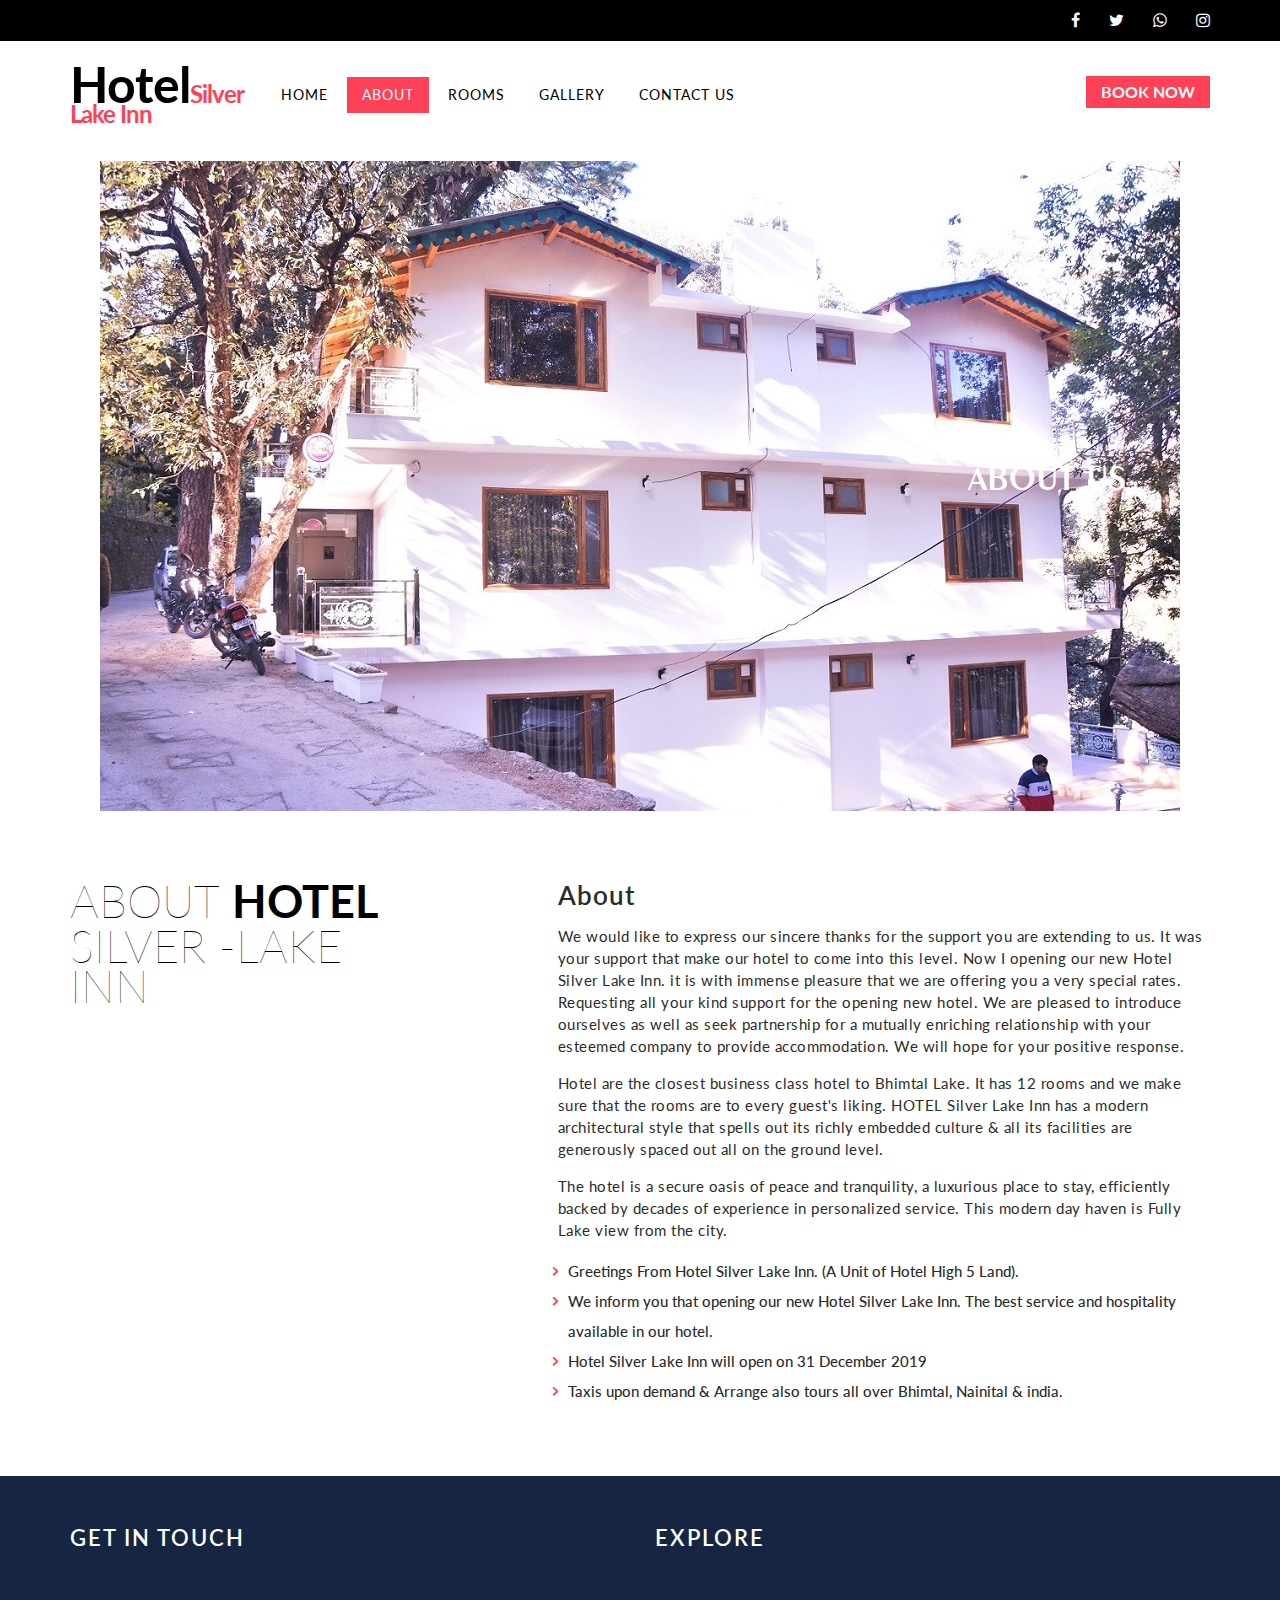
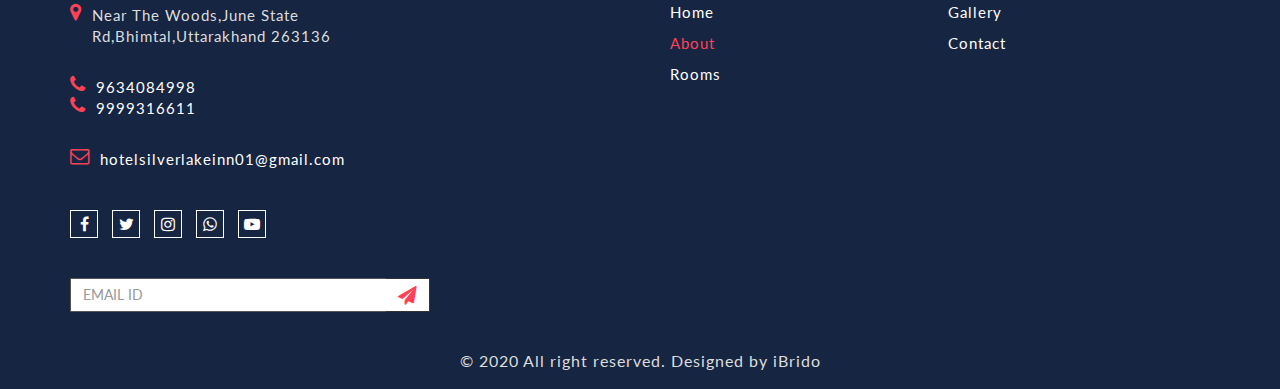
<file: about.html>
<!DOCTYPE html>
<html lang="en">
    <head>
        <meta charset="utf-8">
        <meta http-equiv="X-UA-Compatible" content="IE=edge">
        <meta name="viewport" content="width=device-width, initial-scale=1.0">
        <link rel="icon" href="images/icons/favicon.png"/>
        <title>Hotel Silver Lake Inn</title>

        <!-- Bootstrap core CSS -->
        <link href="css/bootstrap.min.css" rel="stylesheet">
        <link href="font-awesome/css/font-awesome.min.css" rel="stylesheet" type="text/css" />
        <!-- Custom styles for this template -->
        <link href="css/style.css" rel="stylesheet">
        <link href="fonts/antonio-exotic/stylesheet.css" rel="stylesheet">
        <link rel="stylesheet" href="css/lightbox.min.css">
        <link href="css/responsive.css" rel="stylesheet">
        <script src="js/jquery.min.js" type="text/javascript"></script>
        <script src="js/bootstrap.min.js" type="text/javascript"></script>
        <script src="js/lightbox-plus-jquery.min.js" type="text/javascript"></script>
        <script src="js/instafeed.min.js" type="text/javascript"></script>
        <script src="js/custom.js" type="text/javascript"></script>
    </head>
    <body>
        <div id="page">
            <!---header top---->
            <div class="top-header">
                <div class="container">
                    <div class="row">
                        <div class="col-md-6">

                        </div>
                        <div class="col-md-6"><div class="social-grid">
                                <ul class="list-unstyled text-right">
                                    <li><a href="https://www.facebook.com/pages/category/Hotel/Hotel-Silver-lake-inn-104925964373387/"><i class="fa fa-facebook"></i></a></li>
                                    <li><a href="https://mobile.twitter.com/HotelSilverlak1"><i class="fa fa-twitter"></i></a></li>
                                    <li><a href=" https://wa.me/919634084998?text=We%20are%20happy%20that%20you%20give%20us%20a%20chance%20to%20surve%20you%20through%20our%20hospitality"><i class="fa fa-whatsapp"></i></a></li>
                                    <li><a href="https://www.instagram.com/hotel_silver_lake_inn/"><i class="fa fa-instagram"></i></a></li>
                                </ul>
                            </div></div>
                    </div>
                </div>
            </div>
            <!--header--->
            <header class="header-container">
                <div class="container">
                    <div class="top-row">
                        <div class="row">
                            <div class="col-md-2 col-sm-6 col-xs-6">
                                <div id="logo">
                                    <!--<a href="index.html"><img src="images/logo.png" alt="logo"></a>-->
                                    <a href="index.html"><span>Hotel</span>Silver Lake Inn</a>
                                </div>
                            </div>
                            <div class="col-sm-6 visible-sm">
                                <div class="text-right"><button type="button" class="book-now-btn">Book Now</button></div>
                            </div>
                            <div class="col-md-8 col-sm-12 col-xs-12 remove-padd">
                                <nav class="navbar navbar-default">
                                    <div class="navbar-header page-scroll">
                                        <button data-target=".navbar-ex1-collapse" data-toggle="collapse" class="navbar-toggle" type="button">
                                            <span class="sr-only">Toggle navigation</span>
                                            <span class="icon-bar"></span>
                                            <span class="icon-bar"></span>
                                            <span class="icon-bar"></span>
                                        </button>

                                    </div>
                                    <div class="collapse navigation navbar-collapse navbar-ex1-collapse remove-space">
                                        <ul class="list-unstyled nav1 cl-effect-10">
                                            <li><a data-hover="Home" href="index.html"><span>Home</span></a></li>
                                            <li><a data-hover="About"  class="active"><span>About</span></a></li>
                                            <li><a data-hover="Rooms" href="rooms.html"><span>Rooms</span></a></li>
                                            <li><a data-hover="Gallery"  href="gallery.html"><span>Gallery</span></a></li>
                                            <!-- <li><a data-hover="Dinning" href="dinning.html"><span>Dinning</span></a></li>
                                            <li><a data-hover="News" href="news.html"><span>News</span></a></li> -->
                                            <li><a data-hover="Contact Us" href="contact.html"><span>contact Us</span></a></li>
                                        </ul>
                                    </div>
                                </nav>
                            </div>
                            <div class="col-md-2  col-sm-4 col-xs-12 hidden-sm">
                                <div class="text-right"><button type="button" class="book-now-btn">Book Now</button></div>
                            </div>
                        </div>
                    </div>
                </div>
            </header>


            <!--end-->
            <section class="image-head-wrapper" style="background-image: url('images/102.jpg');">
                <div class="inner-wrapper">
                    <h1>About us</h1>
                </div>
            </section>
            <div class="clearfix"></div>


            <section class="about-block">
                <div class="container">
                    <div class="row">
                        <div class="col-md-5 about-left">
                            <p>About  <label>Hotel</label> Silver  <span>-Lake Inn</span></p>
                        </div>
                        <div class="col-md-7 about-right">
                            <h3>About</h3>
                            <p>We would like to express our sincere thanks for the support you are extending to us. It was your support that make our hotel to come into this level. Now I opening our new Hotel Silver Lake Inn. it is with immense pleasure that we are offering you a very special rates. Requesting all your kind support for the opening new hotel. We are pleased to introduce ourselves as well as seek partnership for a mutually enriching relationship with your esteemed company to provide accommodation. We will hope for your positive response.</p>
                            <p>Hotel are the closest business class hotel to Bhimtal Lake. It has 12 rooms and we make sure that the rooms are to every guest's liking. HOTEL Silver Lake Inn has a modern architectural style that spells out its richly embedded culture & all its facilities are generously spaced out all on the ground level.
</p>
<p>The hotel is a secure oasis of peace and tranquility, a luxurious place to stay, efficiently backed by decades of experience in personalized service. This modern day haven is Fully Lake view from the city.
</p>
                            <ul class="list-unstyled list-inline">
                                <li>Greetings From Hotel Silver Lake Inn. (A Unit of Hotel High 5 Land).</li>
                                <li>We inform you that opening our new Hotel Silver Lake Inn. The best service and hospitality available in our hotel.</li>
                                <li>Hotel Silver Lake Inn will open on 31 December 2019</li>
                                <li>Taxis upon demand & Arrange also tours all over Bhimtal, Nainital & india.</li>
                            </ul>
                        </div>
                    </div>
                    <div class="clearfix"> </div>
                </div>
            </section>

            <!---footer--->
            <footer>
                <div class="container">
                    <div class="row">
                        <div class="col-md-4 col-sm-6 col-xs-12 width-set-50">
                            <div class="footer-details">
                                <h4>Get in touch</h4>
                                <ul class="list-unstyled footer-contact-list">
                                    <li>
                                        <i class="fa fa-map-marker fa-lg"></i>
                                        <p>Near The Woods,June State Rd,Bhimtal,Uttarakhand 263136</p>
                                    <li>
                                        <i class="fa fa-phone fa-lg"></i>
                                        
                                        <p><a href="tel:9634084998">9634084998</a></p>
                                        <i class="fa fa-phone fa-lg"></i>
                                        <p><a href="tel:9999316611">9999316611</a></p>
                                    </li>
                                    <li>
                                        <i class="fa fa-envelope-o fa-lg"></i>  
                                        <p><a href="mailto:hotelsilverlakeinn01@gmail.com">hotelsilverlakeinn01@gmail.com</a></p>
                                    </li>
                                </ul>
                                <div class="footer-social-icon">
                                    <a href="https://www.facebook.com/pages/category/Hotel/Hotel-Silver-lake-inn-104925964373387/"><i class="fa fa-facebook"></i></a>
                                    <a href="https://mobile.twitter.com/HotelSilverlak1"><i class="fa fa-twitter"></i></a>
                                    <a href="https://www.instagram.com/hotel_silver_lake_inn/"><i class="fa fa-instagram"></i></a>
                                    <a href="https://wa.me/919634084998?text=We%20are%20happy%20that%20you%20give%20us%20a%20chance%20to%20surve%20you%20through%20our%20hospitality"><i class="fa fa-whatsapp"></i></a>
                                    <a href="https://m.youtube.com/channel/UC_szFK-qGu-v2C6LSM-XnVg"><i class="fa fa-youtube-play"></i></a>
                                </div>
                                <div class="input-group" id="subscribe">
                                    <input type="text" class="form-control subscribe-box" value="" name="subscribe" placeholder="EMAIL ID">
                                    <span class="input-group-btn">
                                        <button type="button" class="btn subscribe-button"><i class="fa fa-paper-plane fa-lg"></i></button>
                                    </span>
                                </div>
                            </div>
                        </div>
                        <div class="col-md-6 col-md-offset-2 col-sm-6 col-xs-12 width-50 width-set-50">
                            <div class="footer-details">
                                <h4>explore</h4>
                                <div class="col-md-6">
                                    <ul class="list-unstyled footer-links">
                                        <li><a href="index.html">Home</a></li>
                                        <li class="active"><a href="about.html">About</a></li class="active">
                                        <li><a href="rooms.html">Rooms</a></li>
                                    </ul>
                                </div>
                                <div class="col-md-6">
                                    <ul class="list-unstyled footer-links">
                                        <li><a href="gallery.html">Gallery</a></li>
                                        <!-- <li><a href="#">Dinning</a></li>
                                        <li> <a href="news.html">News</a></li> -->
                                        <li> <a href="contact.html">Contact</a></li>
                                    </ul>
                                </div>
                            </div>
                        </div>
                        <!-- <div class="col-md-4 col-sm-12 col-xs-12">
                            <div class="footer-details">
                                <h4></h4>
                                <div class="row">
                                    <div class="instagram-images">
                                        <div id="instafeed"></div>
                                    </div>
                                </div>
                            </div>
                        </div> -->
                    </div>

                    <div class="copyright">
                        &copy; 2020 All right reserved. Designed by iBrido<a href=""></a>
                    </div>
                </div>
            </footer>

            <!--back to top--->
            <a style="display: none;" href="javascript:void(0);" class="scrollTop back-to-top" id="back-to-top">
                <span><i aria-hidden="true" class="fa fa-angle-up fa-lg"></i></span>
                <span>Top</span>
            </a>

        </div>
    </body>
</html>
</file>
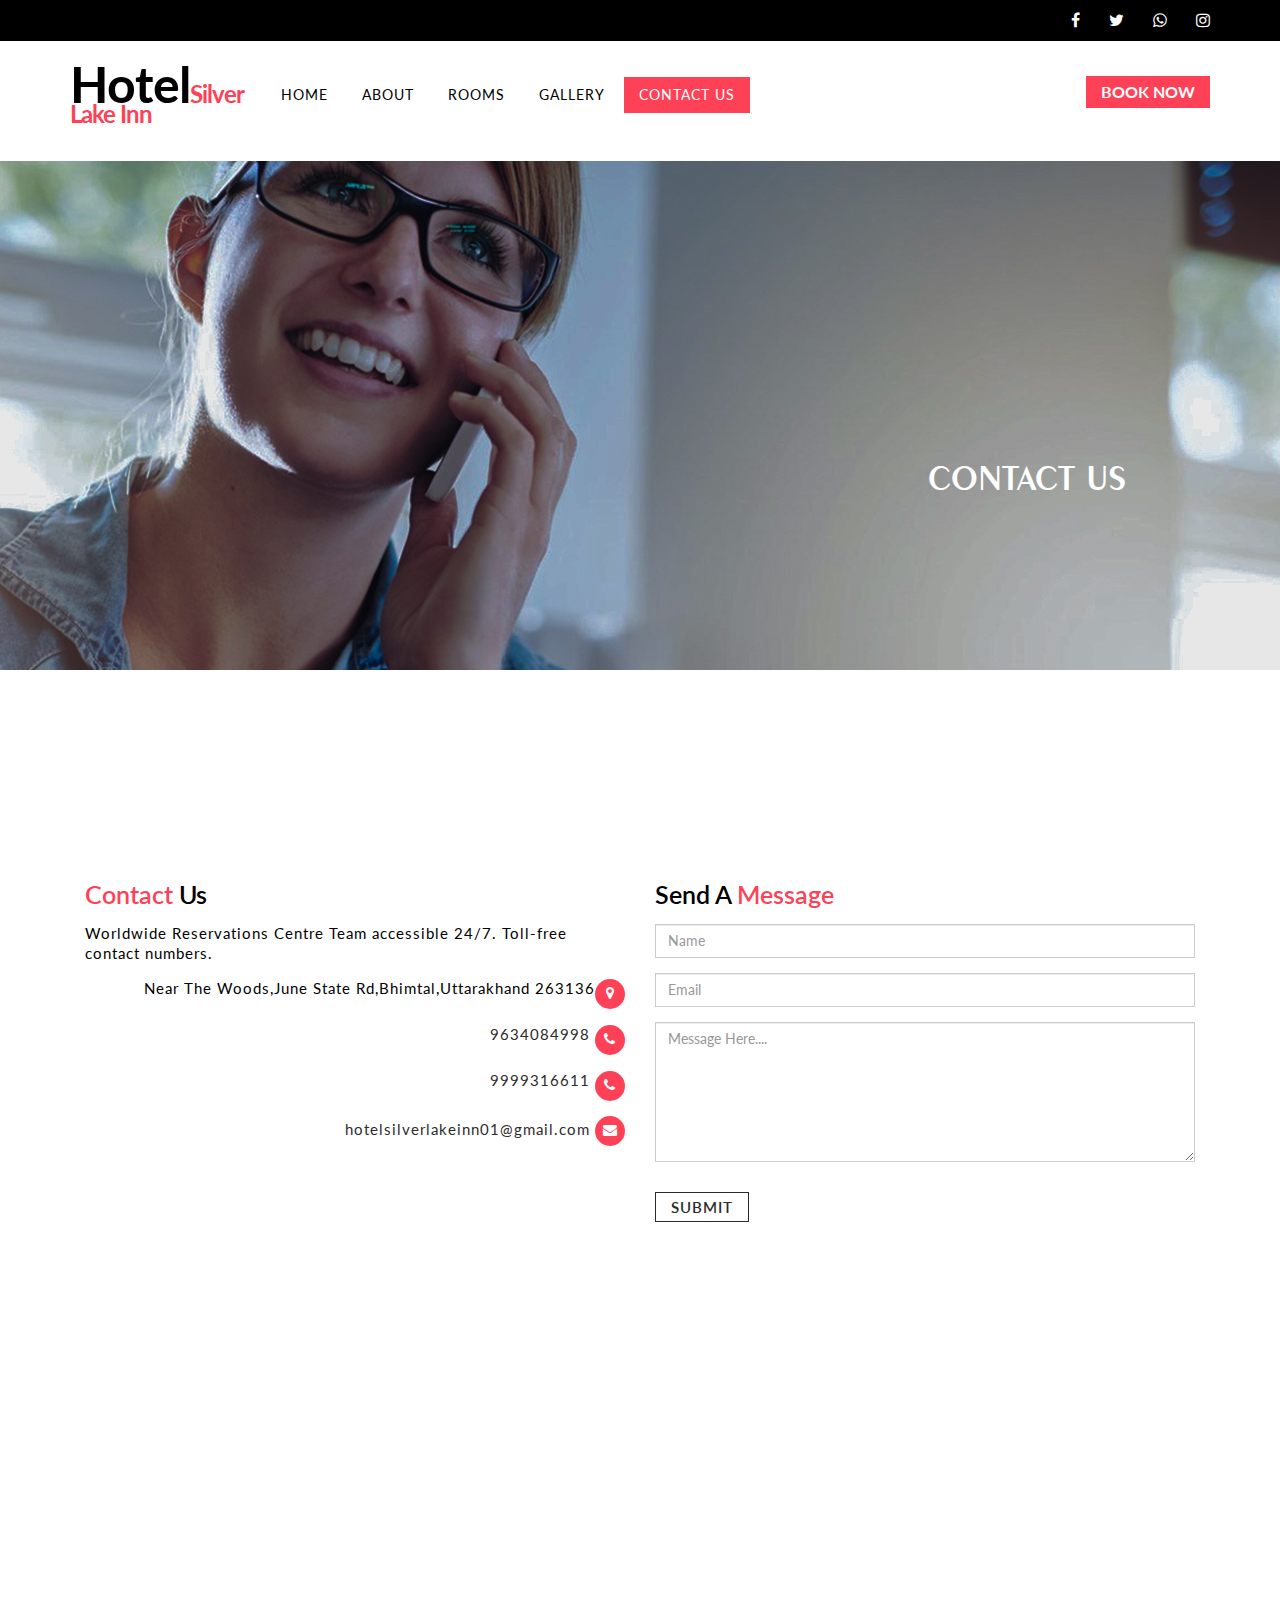
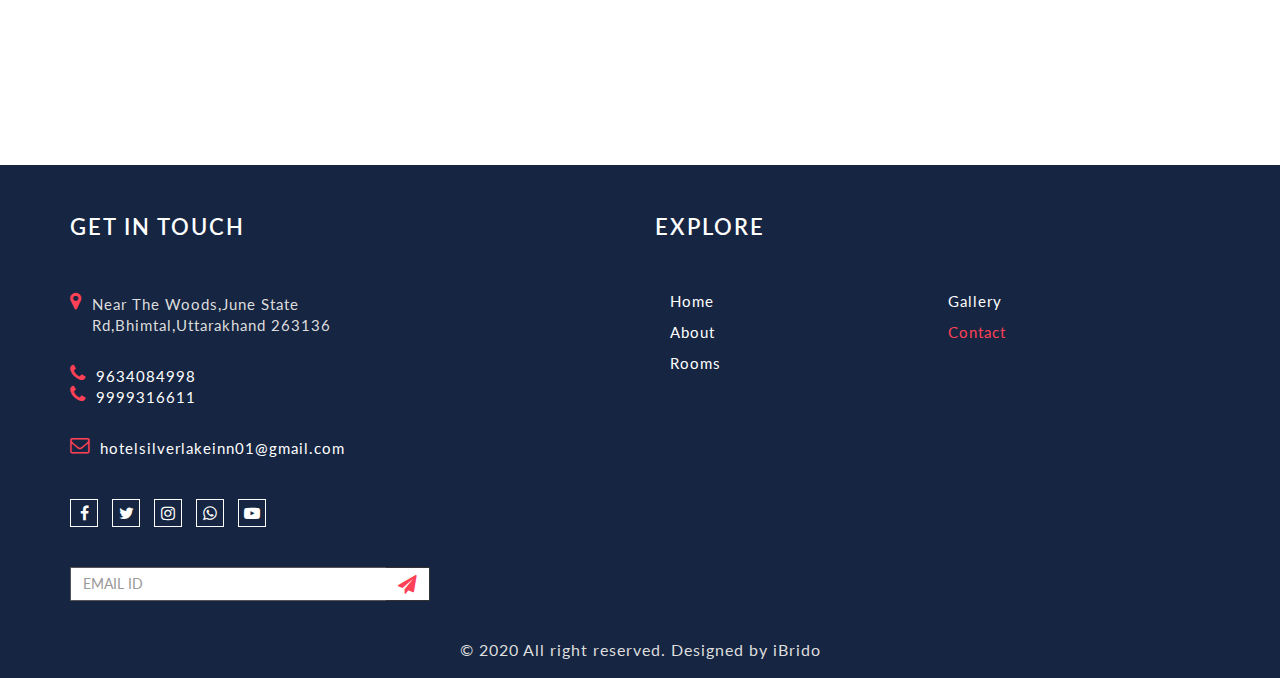
<file: contact.html>
<!--Template Name: vacayhome
File Name: contact.html
Author Name: rahsanshu
Author URI: http://www.rahsanshu.net/
License URI: http://www.rahsanshu.net/license/-->

<!DOCTYPE html>
<html lang="en">
    <head>
        <meta charset="utf-8">
        <meta http-equiv="X-UA-Compatible" content="IE=edge">
        <meta name="viewport" content="width=device-width, initial-scale=1.0">
        <link rel="icon" href="images/icons/favicon.png"/>
        <title>Hotel Silver Lake Inn</title>

        <!-- Bootstrap core CSS -->
        <link href="css/bootstrap.min.css" rel="stylesheet">
        <link href="font-awesome/css/font-awesome.min.css" rel="stylesheet" type="text/css" />
        <!-- Custom styles for this template -->
        <link href="css/style.css" rel="stylesheet">
        <link href="fonts/antonio-exotic/stylesheet.css" rel="stylesheet">
        <link rel="stylesheet" href="css/lightbox.min.css">
        <link href="css/responsive.css" rel="stylesheet">
        <script src="js/jquery.min.js" type="text/javascript"></script>
        <script src="js/bootstrap.min.js" type="text/javascript"></script>
        <script src="js/lightbox-plus-jquery.min.js" type="text/javascript"></script>
        <script src="js/instafeed.min.js" type="text/javascript"></script>
        <script src="js/custom.js" type="text/javascript"></script>
    </head>
    <body>
        <div id="page">
            <!---header top---->
            <div class="top-header">
                <div class="container">
                    <div class="row">
                        <div class="col-md-6">

                        </div>
                        <div class="col-md-6"><div class="social-grid">
                                <ul class="list-unstyled text-right">
                                    <li><a href="https://www.facebook.com/pages/category/Hotel/Hotel-Silver-lake-inn-104925964373387/"><i class="fa fa-facebook"></i></a></li>
                                    <li><a href="https://mobile.twitter.com/HotelSilverlak1"><i class="fa fa-twitter"></i></a></li>
                                    <li><a href=" https://wa.me/919634084998?text=We%20are%20happy%20that%20you%20give%20us%20a%20chance%20to%20surve%20you%20through%20our%20hospitality"><i class="fa fa-whatsapp"></i></a></li>
                                    <li><a href="https://www.instagram.com/hotel_silver_lake_inn/"><i class="fa fa-instagram"></i></a></li>
                                </ul>
                            </div></div>
                    </div>
                </div>
            </div>
            <!--header--->
            <header class="header-container">
                <div class="container">
                    <div class="top-row">
                        <div class="row">
                            <div class="col-md-2 col-sm-6 col-xs-6">
                                <div id="logo">
                                    <!--<a href="index.html"><img src="images/logo.png" alt="logo"></a>-->
                                    <a href="index.html"><span>Hotel</span>Silver Lake Inn</a>
                                </div>
                            </div>
                            <div class="col-sm-6 visible-sm">
                                <div class="text-right"><button type="button" class="book-now-btn">Book Now</button></div>
                            </div>
                            <div class="col-md-8 col-sm-12 col-xs-12 remove-padd">
                                <nav class="navbar navbar-default">
                                    <div class="navbar-header page-scroll">
                                        <button data-target=".navbar-ex1-collapse" data-toggle="collapse" class="navbar-toggle" type="button">
                                            <span class="sr-only">Toggle navigation</span>
                                            <span class="icon-bar"></span>
                                            <span class="icon-bar"></span>
                                            <span class="icon-bar"></span>
                                        </button>

                                    </div>
                                    <div class="collapse navigation navbar-collapse navbar-ex1-collapse remove-space">
                                        <ul class="list-unstyled nav1 cl-effect-10">
                                            <li><a data-hover="Home" href="index.html"><span>Home</span></a></li>
                                            <li><a data-hover="About" href="about.html"><span>About</span></a></li>
                                            <li><a data-hover="Rooms" href="rooms.html"><span>Rooms</span></a></li>
                                            <li><a data-hover="Gallery"  href="gallery.html"><span>Gallery</span></a></li>
                                            <!-- <li><a data-hover="Dinning" href="dinning.html"><span>Dinning</span></a></li>
                                            <li><a data-hover="News" href="news.html"><span>News</span></a></li> -->
                                            <li><a data-hover="Contact Us" class="active"><span>contact Us</span></a></li>
                                        </ul>
                                    </div>
                                </nav>
                            </div>
                            <div class="col-md-2  col-sm-4 col-xs-12 hidden-sm">
                                <div class="text-right"><button type="button" class="book-now-btn">Book Now</button></div>
                            </div>
                        </div>
                    </div>
                </div>
            </header>


            <!--end-->
            <section class="image-head-wrapper" style="background-image: url('images/banner4.jpg');">
                <div class="inner-wrapper">
                    <h1>Contact Us</h1>
                </div>
            </section>
            <div class="clearfix"></div>


            <section class="contact-block">
                <div class="container">
                    <div class="col-md-6 contact-left-block">
                        <h3><span>Contact </span>Us</h3>
                        <p class="text-left">Worldwide Reservations Centre Team accessible 24/7. Toll-free contact numbers.</p>
                        <p class="text-right">Near The Woods,June State Rd,Bhimtal,Uttarakhand 263136<i class="fa fa-map-marker fa-lg"></i></p>
                        <p class="text-right"><a href="tel:9999316611">9634084998 <i class="fa fa-phone fa-lg"></i></a></p>
                        <p class="text-right"><a href="tel:9999316611">9999316611 <i class="fa fa-phone fa-lg"></i></a></p>
                        <p class="text-right"><a href="mailto:hotelsilverlakeinn01@gmail.com">hotelsilverlakeinn01@gmail.com <i class="fa fa-envelope"></i></a></p>
                    </div>
                    <div class="col-md-6 contact-form">
                        <h3>Send a <span>Message</span></h3>
                        <form action="#" method="post">
                            <input type="text" class="form-control" name="Name" placeholder="Name" required="">
                            <input type="email" class="form-control" name="Email" placeholder="Email" required="">
                            <textarea class="form-control" name="Message" placeholder="Message Here...." required=""></textarea>
                            <input type="submit" class="submit-btn" value="Submit">
                        </form>
                    </div>
                    <div class="clearfix"></div>
                </div>
            </section>

            <!---map--->
            <section class="offspace-70">
                <div class="map">
                    <div class="container">
                        <!-- <iframe src="https://www.google.com/maps/embed?pb=!1m18!1m12!1m3!1d101257.12284776446!2d-77.56330202084071!3d37.52477641775529!2m3!1f0!2f0!3f0!3m2!1i1024!2i768!4f13.1!3m3!1m2!1s0x89b111095799c9ed%3A0xbfd83e6de2423cc5!2sRichmond%2C+VA%2C+USA!5e0!3m2!1sen!2sin!4v1488891294599"  frameborder="0" style="border:0; width: 100%; height: 400px" allowfullscreen></iframe> -->
                        <!-- <iframe src="https://www.google.com/maps/embed?pb=!1m18!1m12!1m3!1d27821.83588171968!2d79.5360265394066!3d29.348922706985924!2m3!1f0!2f0!3f0!3m2!1i1024!2i768!4f13.1!3m3!1m2!1s0x39a098214690ff0d%3A0x3adc3244429741dc!2sBhimtal%2C%20Uttarakhand%20263136!5e0!3m2!1sen!2sin!4v1577534870801!5m2!1sen!2sin" width="100%" height="400" frameborder="0" style="border:0;" allowfullscreen=""></iframe> -->
                        <iframe src="https://www.google.com/maps/embed?pb=!1m14!1m8!1m3!1d13911.005491770267!2d79.5551158!3d29.3482814!3m2!1i1024!2i768!4f13.1!3m3!1m2!1s0x0%3A0x8380b020355605af!2sHotel%20Silver%20Lake%20Inn!5e0!3m2!1sen!2sin!4v1578911443024!5m2!1sen!2sin" width="100%" height="400" frameborder="0" style="border:0;" allowfullscreen=""></iframe>
                    </div>
                </div>
            </section>
            <!---footer--->
            <footer>
                <div class="container">
                    <div class="row">
                        <div class="col-md-4 col-sm-6 col-xs-12 width-set-50">
                            <div class="footer-details">
                                <h4>Get in touch</h4>
                                <ul class="list-unstyled footer-contact-list">
                                    <li>
                                        <i class="fa fa-map-marker fa-lg"></i>
                                        <p>Near The Woods,June State Rd,Bhimtal,Uttarakhand 263136</p>
                                    </li>
                                    <li>
                                        <i class="fa fa-phone fa-lg"></i>
                                        
                                        <p><a href="tel:9634084998">9634084998</a></p>
                                        <i class="fa fa-phone fa-lg"></i>
                                        <p><a href="9999316611">9999316611</a></p>
                                        
                                    </li>
                                    <li>
                                        <i class="fa fa-envelope-o fa-lg"></i>  
                                        <p><a href="mailto:hotelsilverlakeinn01@gmail.com">hotelsilverlakeinn01@gmail.com</a></p>
                                    </li>
                                </ul>
                                <div class="footer-social-icon">
                                    <a href="https://www.facebook.com/pages/category/Hotel/Hotel-Silver-lake-inn-104925964373387/"><i class="fa fa-facebook"></i></a>
                                    <a href="https://mobile.twitter.com/HotelSilverlak1"><i class="fa fa-twitter"></i></a>
                                    <a href="https://www.instagram.com/hotel_silver_lake_inn/"><i class="fa fa-instagram"></i></a>
                                    <a href="https://wa.me/919634084998?text=We%20are%20happy%20that%20you%20give%20us%20a%20chance%20to%20surve%20you%20through%20our%20hospitality"><i class="fa fa-whatsapp"></i></a>
                                    <a href="https://m.youtube.com/channel/UC_szFK-qGu-v2C6LSM-XnVg"><i class="fa fa-youtube-play"></i></a>
                                </div>
                                <div class="input-group" id="subscribe">
                                    <input type="text" class="form-control subscribe-box" value="" name="subscribe" placeholder="EMAIL ID">
                                    <span class="input-group-btn">
                                        <button type="button" class="btn subscribe-button"><i class="fa fa-paper-plane fa-lg"></i></button>
                                    </span>
                                </div>
                            </div>
                        </div>
                        <div class="col-md-6 col-md-offset-2 col-sm-6 col-xs-12 width-50 width-set-50">
                            <div class="footer-details">
                                <h4>explore</h4>
                                <div class="col-md-6">
                                    <ul class="list-unstyled footer-links">
                                        <li><a href="index.html">Home</a></li>
                                        <li><a href="about.html">About</a></li>
                                        <li><a href="rooms.html">Rooms</a></li>
                                    </ul>
                                </div>
                                <div class="col-md-6">
                                    <ul class="list-unstyled footer-links">
                                        <li><a href="gallery.html">Gallery</a></li>
                                        <!-- <li><a href="#">Dinning</a></li>
                                        <li> <a href="news.html">News</a></li> -->
                                        <li class="active"><a href="contact.html">Contact</a></li class="active">
                                    </ul>
                                </div>
                            </div>
                        </div>
                        <!-- <div class="col-md-4 col-sm-12 col-xs-12">
                            <div class="footer-details">
                                <h4></h4>
                                <div class="row">
                                    <div class="instagram-images">
                                        <div id="instafeed"></div>
                                    </div>
                                </div>
                            </div>
                        </div> -->
                    </div>

                    <div class="copyright">
                        &copy; 2020 All right reserved. Designed by iBrido<a href=""></a>
                    </div>

                </div>
            </footer>

            <!--back to top--->
            <a style="display: none;" href="javascript:void(0);" class="scrollTop back-to-top" id="back-to-top">
                <span><i aria-hidden="true" class="fa fa-angle-up fa-lg"></i></span>
                <span>Top</span>
            </a>

        </div>
    </body>
</html>
</file>
<file: css/style.css>
/*
Template Name: vacayhome
File Name: style.css
*/

/*@import url('https://fonts.googleapis.com/css?family=Cabin:400,500,600,700');*/
@import url('https://fonts.googleapis.com/css?family=Lato:400,700,900');

html, body {
    height: 100%;
    margin: 0;
    padding: 0;
}
body {
    background-color: #fff;
    color: #2b2b2b;
    /*font-family: 'Cabin', sans-serif;*/
    font-family: 'Lato', sans-serif;
    font-size: 14px;
    line-height: 16px;
    min-width: 320px;
    /*overflow: hidden;*/
    width: 100%;
}
* {
    margin: 0;
    padding: 0;
}
h1,h2,h3,h4,h5,h6,p{
    margin: 0
}

html, html a {
    -webkit-font-smoothing: antialiased;
    text-shadow: 1px 1px 1px rgba(0,0,0,0.004);

}
a, button {
    text-decoration: none;
    cursor: pointer;
}
a{
    color: #2b2b2b;
}
a, a:hover, a:focus, button:hover, button:focus {
    outline: 0 none !important;
    text-decoration: none;
}
a:focus ,a:hover{
    color: #ff4157;
}
ul{
    margin: 0;
    padding: 0;
}
#page{
    overflow: hidden;
}
.remove-padd{
    padding-left: 0;
    padding-right: 0;
}
.offspace-15{
    margin-top: 15px;
}
.offspace-45{
    margin-top: 45px;
}
/*top header*/
.top-header {
    background: #000 none repeat scroll 0 0;
    padding: 12px 0;
}
.social-grid li a {
    color: #fff;
    display: inline-block;
    font-size: 16px;
    text-align: center;
}
.social-grid li a:hover{
    color: #ff4157;
}
.social-grid li + li{
    margin-left: 25px;
}
.info-block{
    color: #fff;
}
.info-block .fa {
    margin-right: 15px;
}
/*navbar*/
.navbar-default {
    background-color: rgba(0,0,0,0);
    border-color: rgba(0,0,0,0);
}
.navbar{
    min-height: 35px;
    margin-bottom: 0;
}
.navigation .nav1 li {
    display: inline;
    position: relative;
}
/*.navigation .nav1 li a {
    color: #000;
    display: inline-block;
    font-size: 14px;
    font-weight: 400;
    letter-spacing: 1px;
    text-transform: uppercase;
}*/

/*carousel*/
#myCarousel1 .carousel-caption {
    bottom: auto;
    color: #fff;
    left: 50%;
    position: absolute;
    right: auto;
    text-align: center;
    text-shadow: 0 1px 2px rgba(0, 0, 0, 0.6);
    top: 50%;
    transform: translate(-50%, -50%);
    width: 100%;
    z-index: 0;
}
#myCarousel1 .carousel-caption h1 {
    color: #fff;
    font-family: "exotc350_dmbd_btdemi-bold";
    font-size: 85px;
    letter-spacing: 2px;

    text-transform: capitalize;
}

/*common*/
.service-block, .gallery-block, .vacation-offer-block, .resort-overview-block, .blog-block, .blog-block-slider, .about-block, .contact-block, .blog{
    padding: 70px 0 0 0;
}

/*social link*/
.social-grid ul li{
    display: inline;
}
.top-row{
    padding: 35px 0;
}
#logo > a {
    color: #ff4157;
    font-size: 24px;
    font-weight: 700;
    letter-spacing: -1px;
}
#logo > a span {
    color: #000;
    font-size: 50px;
}
.book-now-btn {
    background: #ff4157 none repeat scroll 0 0;
    border: medium none;
    color: #fff;
    font-size: 16px;
    font-weight: 700;
    letter-spacing: 0;
    padding: 8px 15px;
    text-transform: uppercase;
}
.book-now-btn:hover, .vacation-offer-details .btn.btn-default:hover{
    background: #162541;
}

.cl-effect-10 a::before, .cl-effect-10 a.active::before {
    background: #ff4157;
    color: #fff;
    content: attr(data-hover);
    height: 100%;
    left: 0;
    padding: 10px 15px;
    position: absolute;
    top: 0;
    transition: transform 0.3s ease 0s;
    width: 100%;
    z-index: -1;
}
.cl-effect-10 a.active::before{
    z-index: 1;

}
.cl-effect-10 a:hover span, .cl-effect-10 a:focus span {
    transform: translateX(100%);
}
.cl-effect-10 a:hover::before, .cl-effect-10 a:focus::before {
    transform: translateX(0%);
}
.cl-effect-10 a.active{
    color: #ff;
}
.cl-effect-10 {
    position: relative;
    z-index: 1;
}
.cl-effect-10 a {
    overflow: hidden;
    color: #000;
    display: inline-block;
    font-size: 14px;
    font-weight: 400;
    letter-spacing: 1px;
    /*margin: 15px 25px;*/
    outline: none;
    position: relative;
    text-decoration: none;
    text-transform: uppercase;
}
.cl-effect-10 a span {
    background: #fff none repeat scroll 0 0;
    display: block;
    padding: 10px 15px;
    transition: transform 0.3s ease 0s;
}
/*service block*/
.service-image {
    border: 2px solid #ddd;
    border-radius: 50%;
    display: inline-block;
    padding: 35px;
    background: #ddd;
}
.service-details h4 {
    font-size: 18px;
    font-weight: 500;
    letter-spacing: 1px;
    margin-top: 55px;
    text-transform: uppercase;
}
.gallery-front .gallery-image {
    position: relative;
    max-width: 263px;
    margin-right: auto;
    margin-left: auto;
}
.instagram-images .gallery-image{
    max-width: 171px;
    margin-left: auto;
    margin-right: auto;
    position: relative;
}
.gallery-image .overlay {
    background-color: rgba(0, 0, 0, 0.5);
    height: 100%;
    left: 0;
    opacity: 0;
    overflow: hidden;
    position: absolute;
    top: 0;
    transition: all 0.4s ease-in-out 0s;
    width: 100%;
}
.gallery-image:hover .overlay {
    opacity: 1;
}
.gallery-image:hover p {
    bottom: 50px;
}
.overlay .info > i {
    color: #fff;
    font-size: 25px;
}
/*.gallery-image a.info {
    color: #fff;
    display: flex;
    flex-direction: column;
    font-size: 22px;
    font-weight: 600;
    height: 100%;
    justify-content: center;
    letter-spacing: 5px;
    opacity: 1;
    position: absolute;
    text-align: center;
    text-decoration: none;
    text-transform: uppercase;
    transition: all 0.2s ease-in-out 0s;
    width: 100%;
}*/
.gallery-image img {
    margin-left: auto;
    margin-right: auto;
    height: 200px;
    width: 262px;
}
.gallery-image a.info {
    color: #fff;
    font-size: 22px;
    font-weight: 600;
    left: 50%;
    letter-spacing: 5px;
    opacity: 1;
    position: absolute;
    text-align: center;
    text-decoration: none;
    text-transform: uppercase;
    top: 50%;
    transform: translate(-50%, -50%);
    transition: all 0.2s ease-in-out 0s;
}
.gallery-image a.info:hover, .gallery-image a.info > i:hover{
    color: #e01931;
}
.overlay p {
    bottom: 0;
    font-size: 17px;
    font-weight: 600;
    left: 25%;
    letter-spacing: 2px;
    position: absolute;
    text-transform: uppercase;
    transition: bottom 0.9s ease 0s;
}
.overlay p a{
    color: #fff;
}
.overlay p a:hover{
    color: #ff4157;
}
.vacation-offer-bgbanner {
    background: rgba(0, 0, 0, 0) url("../images/vacation-banner.png") no-repeat scroll center center / cover ;
    color: #fff;
    position: relative;
    padding: 65px;
}
.vacation-offer-bgbanner::before {
    background: rgba(0, 0, 0, 0.7) none repeat scroll 0 0;
    content: "";
    display: block;
    height: 100%;
    left: -50%;
    position: absolute;
    top: 0;
    transform: skewX(-30deg);
    width: 100%;
}
.vacation-offer-details > h1 {
    font-size: 30px;
    font-weight: 600;
    letter-spacing: 3px;
    margin-bottom: 25px;
    text-transform: uppercase;
}
.vacation-offer-details .btn.btn-default {
    background: #ff4157 none repeat scroll 0 0;
    border: medium none;
    border-radius: 0;
    color: #fff;
    font-size: 16px;
    letter-spacing: 2px;
    margin-top: 35px;
    padding: 8px 12px;
    text-shadow: 0 0 0;
    text-transform: capitalize;
}
.side-A{
    float: left;
    width: 50%;
}
.side-B{
    float: right;
    width: 50%;
}
.image img {
    margin-left: auto;
    margin-right: auto;
}
.product-desc-side {
    display: flex;
    flex-direction: column;
    font-size: 14px;
    height: 278px;
    justify-content: center;
    letter-spacing: 0.5px;
    line-height: 20px;
    padding: 0 0 0 30px;
    text-align: left;
}
.product-desc-side h3 {
    border-bottom: 1px dashed #ddd;
    font-size: 22px;
    font-weight: 600;
    letter-spacing: 2px;
    padding-bottom: 10px;
    position: relative;
    text-transform: uppercase;
}
.product-desc-side h3::before {
    background: #ff4157;
    bottom: -1px;
    content: "";
    height: 2px;
    left: 0;
    position: absolute;
    width: 35px;
    transition: width 0.9s;
}
.product-desc-side:hover h3:before{
    width: 100%;
}
.product-desc-side > p {
    margin: 22px 0;
}
.links > a , .event-blog-details a.btn-default{
    border: 1px solid;
    display: inline-block;
    padding: 6px 8px;
    text-transform: uppercase;
    border-radius: 0;
}
.links > a:hover, .event-blog-details a.btn-default:hover{
    background: #ff4157;
    border-color: #ff4157;
    color: #fff;
}
.side-A .product-desc-side {
    padding: 0;
}
/*blog event block*/
.event-blog-details > h4 {
    font-weight: 600;
    letter-spacing: 2px;
    margin-bottom: 15px;
    text-transform: uppercase;
}
.event-blog-details > p {
    font-size: 14.5px;
    letter-spacing: 1px;
    line-height: 23px;
    margin: 26px 0;
}
.event-blog-details h5 {
    color: #000;
    font-size: 14.5px;
    letter-spacing: 1px;
}
.event-blog-details h5 > a {
    margin-left: 5px;
}
.event-blog-details h5 a i {
    margin: 0 10px;
}
/*footer*/
footer {
    background: #162541 none repeat scroll 0 0;
    color: #ddd !important;
    margin-top: 70px;
    padding: 50px 0 20px;
}
.footer-details > h4 {
    font-size: 22px;
    font-weight: 600;
    letter-spacing: 2px;
    margin-bottom: 55px;
    text-transform: uppercase;
    color: #fff;
}
footer a{
    color: #fff;
}
.footer-contact-list i {
    color: #ff4157;
    float: left;
    margin-right: 10px;
}
.footer-contact-list p {
    overflow: hidden;
    line-height: 21px;
}
.footer-contact-list li {
    font-size: 14.5px;
    letter-spacing: 1px;
}
.footer-contact-list li + li {
    margin-top: 30px;
}
.footer-links li + li{
    margin-top: 15px;
}
.footer-links li {
    font-size: 14.5px;
    letter-spacing: 1px;
    text-transform: capitalize;
}
.footer-links li.active a{
    color: #ff4157;
}
.footer-social-icon {
    margin-top: 40px;
}
.footer-social-icon > a {
    border: 1px solid;
    display: inline-block;
    font-size: 16px;
    height: 28px;
    text-align: center;
    width: 28px;
}
.footer-social-icon > a i {
    line-height: 26px;
}
.footer-social-icon > a + a {
    margin-left: 10px;
}
#subscribe{
    margin-top: 40px;
}
#subscribe input {
    border: 1px solid;
    border-radius: 0;
    border-right: 0;
    box-shadow: none;
}
.btn.subscribe-button {
    -moz-border-bottom-colors: none;
    -moz-border-left-colors: none;
    -moz-border-right-colors: none;
    -moz-border-top-colors: none;
    background: rgba(0, 0, 0, 0) none repeat scroll 0 0;
    border-color: #333;
    border-image: none;
    border-radius: 0;
    border-style: solid solid solid none;
    border-width: 1px 1px 1px 0;
    color: #ff4157;
    background: #fff;
}
/*blog slider*/
.blog-box {
    background: #000 none repeat scroll 0 0;
    color: #fff;
    padding: 45px 110px;
    border-radius: 15px 15px 0 0;
}
.blog-box p::before {
    content: url("../images/icons/left-quotes-sign.png");
    left: 0;
    position: absolute;
    top: 0;
}
.blog-box p::after {
    content: url("../images/icons/left-quotes-sign.png");
    right: 0;
    position: absolute;
    bottom:  0;
    transform: scaleX(-1);
}
.blog-box > p {
    padding: 0 40px;
    position: relative;
}
.blog-box > p {
    font-size: 18px;
    font-style: italic;
    letter-spacing: 2px;
    line-height: 30px;
    padding: 0 40px;
    position: relative;
    text-align: center;
    padding-top: 10px;
    padding-bottom: 10px;
}
.blog-view-box {
    background: #ff4157 none repeat scroll 0 0;
    border-radius: 15px;
    color: #fff;
    margin-top: -15px;
    padding: 15px 110px;
}
.blog-view-box .media-body {
    vertical-align: middle;
}
.blog-view-box .media-body h3 {
    font-weight: 600;
    letter-spacing: 1px;
}
.blog-rev {
    font-size: 15px;
    letter-spacing: 1px;
}
/*carousel*/
.carousel-control.left, .carousel-control.right {
    background-image: none;
}
.carousel-control {
    opacity: 1;
}
#myCarousel2 .carousel-indicators li {
    background-color: #000;
    border: 1px solid #000;
    width: 140px;
}
#myCarousel2 .carousel-indicators .active {
    background-color: #ff4157;
    border-color: #ff4157;
    width: 140px;
}
#myCarousel2 .carousel-indicators {
    bottom: -55px;
}
#myCarousel2 .carousel-indicators li + li {
    margin-left: 15px;
}
.carousel-control {
    top: 50%;
}
.carousel-control:focus, .carousel-control:hover {
    opacity: 1;
}
#myCarousel1 .carousel-indicators .active{
    background: #ff4157;
    border-color: #ff4157;
}
/*back to top*/
#back-to-top {
    background: #ff4157;
    bottom: 40px;
    color: #fff;
    padding: 10px;
    position: fixed;
    right: 0;
    text-align: center;
    z-index: 9999;
    font-weight: 600;
    letter-spacing: 1px;
}
#back-to-top:hover{
    background: #c01b21;
}
#back-to-top > span {
    display: block;
}
/*navbar toggle*/
.navbar-toggle {
    background: #000;
    border: medium none;
    border-radius: 0;
    margin-top: -36px;
}
.navbar-toggle:hover, .navbar-default .navbar-toggle:focus, .navbar-default .navbar-toggle:hover {
    background: #ff4157 !important;
}
.navbar-default .navbar-toggle .icon-bar{
    background-color: #fff;
}
/*copyright*/
.copyright {
    font-size: 16px;
    letter-spacing: 1px;
    margin-top: 40px;
    text-align: center;
}
.copyright > a{
    color: #ff4157;
    font-weight: 600;
    font-size: 18px;
}
.copyright > a:hover{
    color: #fff;
}
/*rooms page*/
.bg-set-col{
    background: rgba(0,0,0,0.25);
    padding: 50px 0;
}
/*about page*/
.about-left p {
    color: #000000;
    font-size: 45px;
    font-weight: 100;
    line-height: 40px;
    text-transform: uppercase;
    width: 76%;
}
.about-right h3 {
    font-size: 26px;
    font-weight: 600;
    letter-spacing: 1px;
    margin-bottom: 15px;
}
.about-right > p {
    font-size: 15px;
    letter-spacing: 0.5px;
    line-height: 22px;
    margin-bottom: 15px;
}
.about-right li {
    position: relative;
    font-size: 14.8px;
    font-weight: 500;
    line-height: 30px;
    padding-left: 15px;
}

.about-right li:before{
    content: '';
    position: absolute;
    left: 0;
    top: 0;
    font-family: 'fontawesome';
    color: #ff4157;
    font-weight: 600;
}
.about-right span {
    color: #000;
    display: block;
    font-size: 20px;
    line-height: 24px;
    margin-top: 20px;
}
/*contact*/
/*contact*/
.contact-left-block > h3 , .contact-form > h3{
    color: #000;
    font-size: 25px;
    font-weight: 600;
    margin-bottom: 14px;
    text-transform: capitalize;
}
.contact-left-block > h3 > span, .contact-form > h3 > span{
    color: #ff4157;
}
.contact-left-block > p {
    color: #000;
    font-size: 15px;
    letter-spacing: 1px;
    line-height: 20px;
    margin-bottom: 15px;
}
.contact-left-block > p i {
    background: #ff4157 none repeat scroll 0 0;
    border-radius: 50%;
    color: #fff;
    height: 30px;
    line-height: 28px;
    text-align: center;
    width: 30px;
    font-size: 14px;
}
.contact-form form {
    margin-top: 15px;
}
.contact-form form .form-control {
    margin-bottom: 15px;
}
.form-control {
    border-radius: 0;
}
.submit-btn, .read-more-btn {
    background: rgba(0, 0, 0, 0) none repeat scroll 0 0;
    border: 1px solid;
    display: inline-block;
    font-size: 15px;
    font-weight: 600;
    letter-spacing: 1px;
    margin-top: 15px;
    padding: 6px 15px;
    text-transform: uppercase;
}
.submit-btn:hover, .read-more-btn:hover{
    background: #ff4157;
    border-color: #ff4157;
    color: #fff;
}
.contact-form form textarea{
    min-height: 140px;
}
.offspace-70{
    margin-top: 70px;
}
.hover-effect .gallery-image-list:hover img, .hover-effect .grid-item:hover img {
    animation: 1.5s ease 0s normal none 1 running flash;
    opacity: 0.6;
}
/*dinning*/
.blog-title-head {
    font-size: 25px;
    letter-spacing: 2px;
    margin: 0px 0 15px 0;
}
.blog-title-head > a{
    color: #000;

}
.blog-title-head > a:hover{

}
.blog-date {
    color: #000;
    font-size: 18px;
    letter-spacing: 1px;
    margin: 0;
}
.blog-desc {
    font-size: 15px;
    letter-spacing: 2px;
    line-height: 30px;
    margin: 40px 0;
    text-align: justify;
}
.user-info{
    margin-bottom: 15px;
}
.user-info > a{
    color: #ff4157;
}
.user-info > a:hover{
    color: #333;
}
.comment-form input, .comment-form textArea {
    margin-top: 15px;
}
.comment-form textArea{
    height: 140px;
}
.blog-list h4, .blog-list1 h4 {
    border-bottom: 2px solid #ff4157;
    font-size: 18px;
    font-weight: 600;
    letter-spacing: 1px;
    margin-bottom: 25px;
    margin-top: 20px;
    padding-bottom: 10px;
    text-transform: uppercase;
}
.blog-list ul li {
    border-bottom: 1px dashed #ddd;
    list-style: outside none none;
}
.blog-list li a {
    display: block;
    font-size: 14px;
    margin: 12px 0;
}
.blog-list li i {
    margin-right: 5px;
}
.blog-text p{
    margin-top: 15px;
}
.blog-text .link {
    font-size: 12.5px;
    font-weight: 600;
    letter-spacing: 0.5px;
}
.offspace-30{
    margin-top: 30px;
}
/*single page image*/
.image-head-wrapper {
    background: rgba(0, 0, 0, 0) url("../images/inner-banner.jpeg") no-repeat scroll center top;
    height: 650px;
    
    position: relative;
}
.inner-wrapper {
    color: #fff;
    left: 70%;
    position: relative;
    text-align: right;
    text-transform: uppercase;
    top: 50%;
    transform: translate(-70%, -70%);
    width: 60%;
}
.inner-wrapper h1{
    font-family: "exotc350_dmbd_btdemi-bold";
}

/*instafeed images*/
#instafeed .likes {
    background: rgba(255,68,87, 0.8) none repeat scroll 0 0;
    color: #ffffff;
    display: flex;
    flex-direction: column;
    font-family: sans-serif;
    font-size: 1em;
    height: 100%;
    justify-content: center;
    left: 0;
    opacity: 0;
    position: absolute;
    right: 0;
    text-align: center;
    text-shadow: 0 1px rgba(0, 0, 0, 0.5);
    top: 0;
    transition: opacity 100ms ease 0s;
    width: 100%;
}
#instafeed a img{
    max-width: 100%;
}
.insta-image {
    max-width: 150px;
    position: relative;
}

#instafeed a:hover .likes {
    opacity:1;
}

.animated.flipInX {
    display: block;
    position: relative;
}
#instafeed > div:nth-last-child(-n+3) {
    margin-top: 15px;
}
/* custom */
.gallery-img{
    width:98%;
    text-align: center;
    margin-top: 5px;
    margin-bottom: 5px;
}
.room-index{
    height: 280px;
    width: 100%;
}
.flex-container {
    display: flex;
    flex-wrap: wrap;
}
</file>
<file: fonts/antonio-exotic/stylesheet.css>
/* Generated by Font Squirrel (https://www.fontsquirrel.com) on March 16, 2017 */



@font-face {
    font-family: 'exotc350_dmbd_btdemi-bold';
    src: url('exotic_350_demi-bold_bt-webfont.woff2') format('woff2'),
         url('exotic_350_demi-bold_bt-webfont.woff') format('woff');
    font-weight: normal;
    font-style: normal;

}




@font-face {
    font-family: 'exotc350_bd_btbold';
    src: url('ufonts.com_exotic-350-bold-bt-webfont.woff2') format('woff2'),
         url('ufonts.com_exotic-350-bold-bt-webfont.woff') format('woff');
    font-weight: normal;
    font-style: normal;

}




@font-face {
    font-family: 'antoniobold';
    src: url('antonio-bold-webfont.woff2') format('woff2'),
         url('antonio-bold-webfont.woff') format('woff');
    font-weight: normal;
    font-style: normal;

}




@font-face {
    font-family: 'antoniolight';
    src: url('antonio-light-webfont.woff2') format('woff2'),
         url('antonio-light-webfont.woff') format('woff');
    font-weight: normal;
    font-style: normal;

}




@font-face {
    font-family: 'antonioregular';
    src: url('antonio-regular-webfont.woff2') format('woff2'),
         url('antonio-regular-webfont.woff') format('woff');
    font-weight: normal;
    font-style: normal;

}
</file>
<file: css/responsive.css>
/*
Template Name: HotelSilverLakeInn
File Name: responsive.css
*/

/* Landscape phones and smaller */
@media (max-width: 1199px) {
    .remove-space{
        padding-left: 0px;
        padding-right: 0px;
    }
    .cl-effect-10 a span, .cl-effect-10 a::before, .cl-effect-10 a.active::before{
        padding-left: 12px;
        padding-right: 12px;
    }
}
@media (min-width: 992px) and (max-width: 1199px) {
    #logo > a span{
        font-size: 40px;
    }
    #logo > a{
        font-size: 28px;
    }
}

@media (min-width: 768px) and (max-width: 991px) {
    .navbar-default {
        margin-top: 30px;
        text-align: center;
    }

    .service-details h4, .overlay p{
        font-size: 16px;
    }
    .overlay p {
        left: 11%;
    }
    .gallery-image:hover p {
        bottom: 30px;
    }
    .resort-overview-block .row > div:nth-child(1) {
        margin-top: 0;
    }
    .resort-overview-block .row > div:nth-child(2n+1) {
        margin-top: 20px;
    }
    .blog-box{
        padding: 45px;
    }
    footer .row > div:nth-child(3) {
        margin-top: 30px;
    }
}

@media (max-width: 991px) {
    .service-block .row {
        padding: 0 15px;
    }
    .service-block .row > div {
        padding-left: 0;
        padding-right: 0;
    }
    .vacation-offer-details h4{
        font-size: 17px;
        line-height: 22px;
    }
    .vacation-offer-bgbanner::before{
        left: -40%;
    }
    .vacation-offer-details > h1{
        font-size: 23px;
    }
    .view-set-block {
        width: 100%;
    }
    .side-in-image {
        float: unset;
        width: auto;
    }
    .about-left p{
        font-size: 40px;
    }
    .about-right h3{
        margin-top: 20px;
    }
}

@media (max-width: 767px) {
    .navigation .nav1 li{
        display: block;
    }
    .cl-effect-10{
        padding-left: 15px;
    }
    #myCarousel1 .carousel-inner img{
        height: 280px !important;
    }
    #myCarousel1 .carousel-caption h1{
        font-size: 40px;
    }
    .carousel-control img{
        max-width: 24px;
    }
    .service-details h4 {
        font-size: 14px;
        letter-spacing: 0;
        margin-top: 25px;
    }
    .mt-25 {
        margin-top: 25px;
    }
    .gallery-front .gallery-image {
        margin-left: auto;
        margin-right: auto;
        /*max-width: 278px;*/
        position: relative;
        text-align: center;
        margin-bottom: 30px;
    }
    .vacation-offer-bgbanner{
        padding: 45px 0px;
    }
    .vacation-offer-details > h1{
        font-size: 20px;
    }
    .vacation-offer-details h4 {
        font-size: 15px;
        line-height: 20px;
    }
    .vacation-offer-details .btn.btn-default{
        padding: 6px 9px;
        font-size: 14px;
    }
    .side-A, .side-B{
        float: none;
        width: 100%;
    }
    .product-desc-side{
        padding-left: 0;
    }
    .product-desc-side h3{
        font-size: 18px;
    }
    .links > a, .event-blog-details button{
        padding: 3px 6px;
    }
    .blog-box, .blog-view-box{
        padding: 25px 15px;
    }
    .blog-box > p {
        font-size: 15px;
        letter-spacing: 1px;
        line-height: 22px;
        padding: 10px 30px;
    }
    #myCarousel2 .carousel-indicators li, #myCarousel2 .carousel-indicators .active{
        width: 50px;
    }
    .event-blog-details > h4{
        font-size: 17px;
        letter-spacing: 1px;
    }
    .event-blog-image {
        margin-bottom: 20px;
    }
    .event-blog-details h5 a i {
        margin: 0 5px;
    }
    .event-blog-details h5 > a {
        margin-left: 0;
    }
    .event-blog-details > p {
        font-size: 13.5px;
        line-height: 22px;
        margin: 20px 0;
    }
    footer {
        border-top: 1px dashed #ddd;
        margin-top: 40px;
        padding: 0px 0 20px;
    }
    .footer-details > h4{
        font-size: 18px;
        letter-spacing: 1px;
        margin-bottom: 35px;
        margin-top: 35px;
    }
    .footer-contact-list li + li {
        margin-top: 20px;
    }
    .footer-links li + li {
        margin-top: 10px;
    }
    .copyright > a{
        display: block;
        margin-top: 8px;
    }
    .image-head-wrapper{
        height: 240px;
    }
    .about-left p{
        font-size: 30px;
        line-height: 26px;
    }
    .about-right h3{
        font-size: 21px;
    }
    .about-right span{
        font-size: 18px;
    }
    .overlay .info > i{
        font-size: 15px;
    }
}

@media (min-width: 600px) and (max-width: 767px) {
    #myCarousel1 .carousel-inner img{
        height: 360px !important;
    }
    #myCarousel1 .carousel-caption h1{
        font-size: 55px;
    }
    .carousel-control img{
        max-width: 28px;
    }
    .service-details h4 {
        font-size: 16px;
        letter-spacing: 1px;
    }
    .view-set-block .col-xs-12, .width-set-50 {
        width: 50%;
    }
    .side-in-image {
        width: auto !important;
    }
    .image-head-wrapper{
        height: 300px;
    }
    .overlay .info > i{
        font-size: 20px;
    }
}

@media (min-width: 480px) and (max-width: 767px) {
    .gallery-block .col-xs-12 {
        width: 50%;
    }
}
</file>
